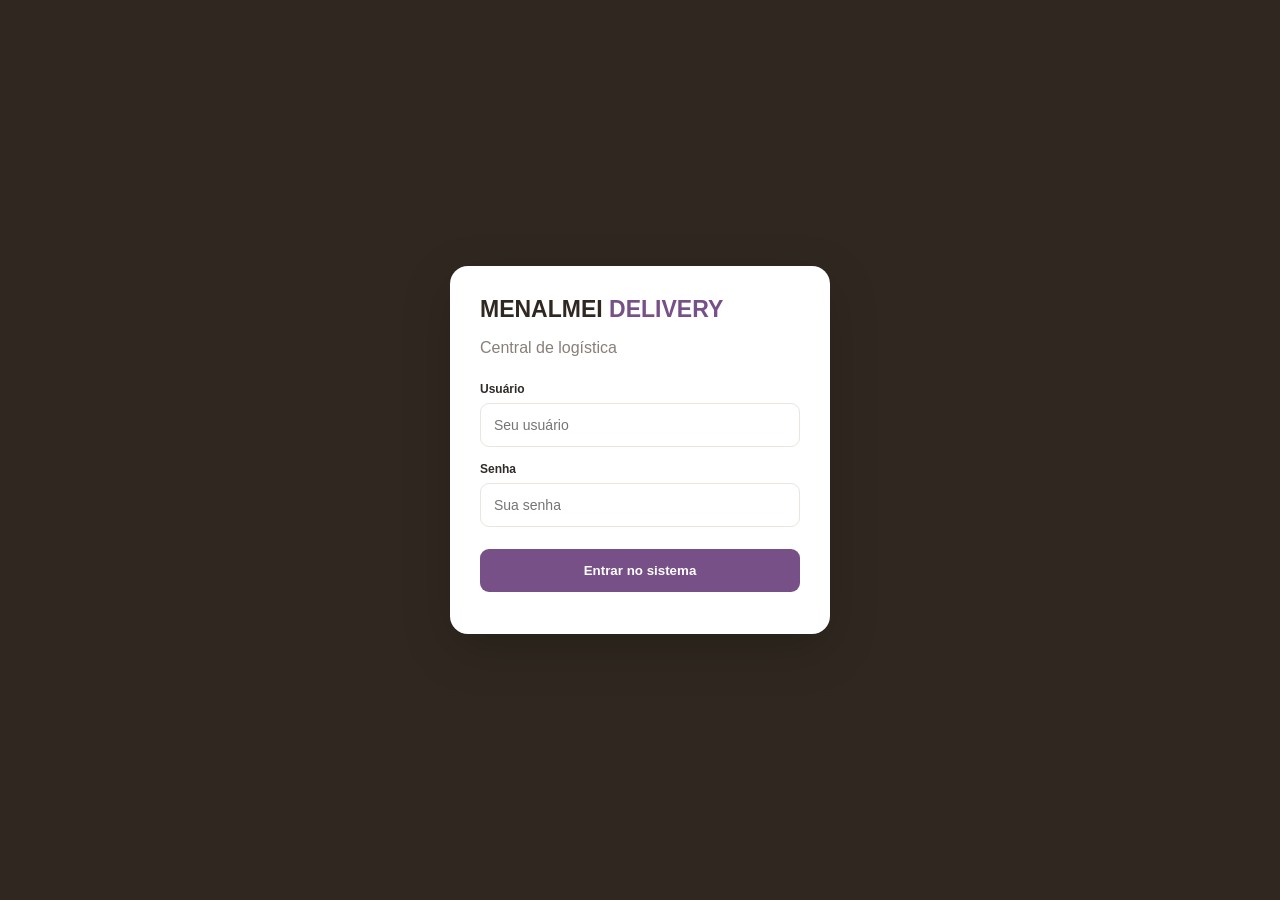
<file: Entregadores.html>
<!DOCTYPE html>
<html lang="pt-BR">
<head>
  <meta charset="UTF-8">
  <meta name="viewport" content="width=device-width, initial-scale=1">

  <title>Menalmei Delivery</title>

  <link rel="stylesheet" href="Style.css">
</head>

<body>

  <header class="topbar">
    <div class="logo">
      MENALMEI <span>DELIVERY</span>
      <small>CENTRAL DE LOGÍSTICA</small>
    </div>

    <div class="system-status">
      <span class="status-dot"></span>
      Sistema conectado
    </div>
  </header>

  <main class="container">

    <section class="welcome">
      <div>
        <h1>Central de entregas</h1>
        <p>Gerencie os pedidos e acompanhe seus entregadores.</p>
      </div>
      <div class="date" id="currentDate"></div>
    </section>

    <section class="stats">

      <div class="stat-card">
        <span>Entregas</span>
        <strong id="totalEntregas">0</strong>
      </div>

      <div class="stat-card">
        <span>Aguardando</span>
        <strong id="aguardando">0</strong>
      </div>

      <div class="stat-card">
        <span>Em rota</span>
        <strong id="emRota">0</strong>
      </div>

      <div class="stat-card">
        <span>Taxas acumuladas</span>
        <strong id="totalTaxas">R$ 0,00</strong>
      </div>

    </section>

    <nav class="navigation">
      <button class="nav-button active"
              onclick="abrirAba('inicio',this)">
        Visão geral
      </button>

      <button class="nav-button"
              onclick="abrirAba('entregas',this)">
        Entregas
      </button>

      <button class="nav-button"
              onclick="abrirAba('fechamento',this)">
        Fechamento semanal
      </button>

<button class="nav-button admin-only"
        onclick="abrirAba('gerenciar',this)">
  Gerenciar entregadores
</button>

<button class="nav-button admin-only"
        onclick="abrirAba('configuracoes',this)">
  Configurações
</button>
    </nav>

<!-- NAVEGAÇÃO MOBILE -->
<nav class="mobile-navigation">

  <button class="mobile-nav-button active"
          onclick="abrirAba('inicio',this)"
          data-aba="inicio">
    <span class="mobile-nav-icon">⌂</span>
    <span>Início</span>
  </button>

  <button class="mobile-nav-button"
          onclick="abrirAba('entregas',this)"
          data-aba="entregas">
    <span class="mobile-nav-icon">🛵</span>
    <span>Entregas</span>
  </button>

  <button class="mobile-nav-button"
          onclick="abrirAba('fechamento',this)"
          data-aba="fechamento">
    <span class="mobile-nav-icon">▤</span>
    <span>Fechamento</span>
  </button>

  <button class="mobile-nav-button admin-only"
        onclick="alternarMenuMais()">
    <span class="mobile-nav-icon">☰</span>
    <span>Mais</span>
  </button>

</nav>

<div id="menuMaisMobile" class="menu-mais-mobile hidden">

  <button class="mobile-more-button admin-only"
          onclick="abrirAba('gerenciar',this)">
    Gerenciar entregadores
  </button>

  <button class="mobile-more-button admin-only"
          onclick="abrirAba('configuracoes',this)">
    Configurações
  </button>

</div>

    <section id="inicio" class="tab-content">

      <div class="section-title">
        <h2>Seus entregadores</h2>
      </div>

      <div class="courier-grid" id="courierGrid">
        <div class="loading">Carregando entregadores...</div>
      </div>

    </section>

    <section id="entregas" class="tab-content hidden">

      <div class="section-title">
        <h2>Nova entrega</h2>
      </div>

      <div class="panel">

        <form id="deliveryForm">

          <div class="form-grid">

            <div class="field">
              <label>Nome do cliente</label>
              <input id="cliente" required>
            </div>

            <div class="field">
              <label>Origem do pedido</label>
              <select id="origem">
                <option>WhatsApp</option>
                <option>iFood</option>
                <option>99Food</option>
                <option>Outro</option>
              </select>
            </div>

	<div class="field">
  		<label>Localizador do pedido</label>
  		<input id="localizador"
         		placeholder="Código do pedido na plataforma">
	</div>

            <div class="field full">
              <label>Endereço completo</label>
              <input id="endereco" required>
            </div>

            <div class="field full">
              <label>Referência / localização</label>
              <input id="referencia">
            </div>

            <div class="field">
              <label>Entregador</label>
              <select id="entregador"></select>
            </div>

            <div class="field">
              <label>Veículo</label>
              <select id="veiculo">
                <option value="Bicicleta">Bicicleta</option>
                <option value="Moto">Moto</option>
              </select>
            </div>

            <div class="field">
              <label>Taxa de entrega (R$)</label>
              <input id="taxa" type="number"
                     min="0" step="0.50" required>
            </div>

            <div class="field">
              <label>Observações</label>
              <input id="observacao">
            </div>

          </div>

          <button type="submit" class="primary-button">
            Cadastrar entrega
          </button>

        </form>

      </div>

      <div class="section-title">
  <h2>Pedidos cadastrados</h2>
</div>

<div style="display:flex;gap:8px;margin-bottom:20px;flex-wrap:wrap">

  <button type="button"
          onclick="abrirCategoriaEntrega('aguardando')"
          id="btnAguardando"
          style="background:#E67E22;color:white">
    Aguardando
  </button>

  <button type="button"
          onclick="abrirCategoriaEntrega('rota')"
          id="btnRota"
          style="background:#1565C0;color:white">
    Em rota
  </button>

  <button type="button"
          onclick="abrirCategoriaEntrega('concluidos')"
          id="btnConcluidos"
          style="background:#2E7D32;color:white">
    Concluídos
  </button>

</div>

<div id="deliveryList" class="delivery-list">
  <div class="loading">Carregando...</div>
</div>


      <div class="panel" style="margin-top:25px">

        <h2>Histórico de entregas</h2>

        <p>Consulte as entregas de qualquer dia anterior.</p>

        <div class="form-grid">

          <div class="field">
            <label>Data para consulta</label>
            <input type="date" id="dataHistorico">
          </div>

        </div>

        <button type="button"
                class="primary-button"
                onclick="consultarHistorico()">
          Consultar histórico
        </button>

        <div id="historicoList" class="delivery-list"
             style="margin-top:20px">
        </div>

      </div>


    </section>

    <section id="fechamento" class="tab-content hidden">

      <div class="panel">
        <h2>Fechamento semanal</h2>

        <p>
          Período de segunda-feira até domingo.
          Pagamento previsto para quarta-feira.
        </p>

        <div class="field">
          <label>Escolher data da semana</label>
          <input type="date" id="dataSemana">
        </div>

        <button class="primary-button"
                onclick="carregarFechamento()">
          Consultar fechamento
        </button>

        <div id="fechamentoResultado"></div>
      </div>

    </section>

<section id="gerenciar" class="tab-content hidden">

  <div class="section-title">
    <h2>Gerenciar entregadores</h2>
    <p>Cadastre e administre sua equipe de entregas.</p>
  </div>

  <div class="panel">

    <h2>Adicionar entregador</h2>

    <form id="courierForm">

      <div class="form-grid">

        <div class="field">
          <label>Nome do entregador</label>
          <input id="novoEntregadorNome" required
                 placeholder="Ex: João Silva">
        </div>

        <div class="field">
          <label>Nome de usuário</label>
          <input id="novoEntregadorUsuario" required
                 placeholder="Ex: joao">
        </div>

        <div class="field">
          <label>Senha de acesso</label>
          <input id="novoEntregadorSenha" type="password"
                 minlength="6" required
                 placeholder="Mínimo de 6 caracteres">
        </div>

        <div class="field">
          <label>Veículo</label>
          <select id="novoEntregadorVeiculo" required>
            <option value="Moto">Moto</option>
            <option value="Bicicleta">Bicicleta</option>
            <option value="Carro">Carro</option>
            <option value="Variável">Variável</option>
          </select>
        </div>

<div class="field">
  <label>Telefone / WhatsApp</label>
  <input
    id="novoEntregadorTelefone"
    type="tel"
    required
    placeholder="Ex: (13) 99999-9999">
</div>

      </div>

      <button type="submit" class="primary-button">
        Adicionar entregador
      </button>

    </form>

  </div>

  <div class="section-title">
    <h2>Equipe cadastrada</h2>
  </div>

  <div id="courierManagementList" class="delivery-list">
    <div class="loading">Carregando equipe...</div>
  </div>

</section>


<section id="configuracoes" class="tab-content hidden">

  <div class="section-title">
    <h2>Configurações de acesso</h2>
    <p>Gerencie suas senhas e os acessos da equipe.</p>
  </div>

  <div class="panel">

    <h2>Alterar minha senha</h2>

    <form id="alterarSenhaForm">

      <div class="form-grid">

        <div class="field">
          <label>Senha atual</label>
          <input id="senhaAtual" type="password"
                 required autocomplete="current-password">
        </div>

        <div class="field">
          <label>Nova senha</label>
          <input id="novaSenha" type="password"
                 minlength="6" required
                 autocomplete="new-password">
        </div>

        <div class="field">
          <label>Confirmar nova senha</label>
          <input id="confirmarNovaSenha" type="password"
                 minlength="6" required
                 autocomplete="new-password">
        </div>

      </div>

      <button type="submit" class="primary-button">
        Alterar minha senha
      </button>

    </form>

  </div>

  <div class="panel">

    <h2>Redefinir senha de entregador</h2>

    <form id="redefinirSenhaForm">

      <div class="form-grid">

        <div class="field">
          <label>Selecionar entregador</label>
          <select id="entregadorSenha" required>
            <option value="">Carregando equipe...</option>
          </select>
        </div>

        <div class="field">
          <label>Nova senha do entregador</label>
          <input id="senhaEntregador" type="password"
                 minlength="6" required
                 autocomplete="new-password">
        </div>

        <div class="field">
          <label>Confirmar nova senha</label>
          <input id="confirmarSenhaEntregador" type="password"
                 minlength="6" required
                 autocomplete="new-password">
        </div>

      </div>

      <button type="submit" class="primary-button">
        Redefinir senha
      </button>

    </form>

  </div>

</section>


  </main>

  <footer>
    MENALMEI DELIVERY • Sistema de logística
  </footer>

  <script src="JavaScript.js"></script>

</body>
</html>
</file>
<file: Style.css>
:root {
  --brown: #302820;
  --purple: #765087;
  --purple-light: #eee7f1;
  --background: #f7f5f2;
  --white: #ffffff;
  --text: #302b28;
  --muted: #887f78;
  --border: #eae5df;
  --green: #278052;
  --orange: #b97831;
}

* {
  box-sizing: border-box;
}

body {
  margin: 0;
  background: var(--background);
  color: var(--text);
  font-family: Arial, sans-serif;
}

.topbar {
  background: var(--brown);
  color: white;
  padding: 19px 5%;
  display: flex;
  justify-content: space-between;
  align-items: center;
}

.logo {
  font-size: 20px;
  font-weight: 900;
  letter-spacing: 1px;
}

.logo span {
  color: #c7a3d2;
}

.logo small {
  display: block;
  font-size: 9px;
  letter-spacing: 3px;
  color: #cbbeb2;
  margin-top: 5px;
}

.system-status {
  font-size: 12px;
  color: #ddd4ca;
}

.status-dot {
  display: inline-block;
  width: 8px;
  height: 8px;
  background: #59c58a;
  border-radius: 50%;
  margin-right: 5px;
}

.container {
  max-width: 1150px;
  margin: 30px auto;
  padding: 0 18px;
}

.welcome {
  display: flex;
  justify-content: space-between;
  align-items: center;
  margin-bottom: 25px;
  gap: 15px;
}

.welcome h1 {
  font-size: 25px;
  margin: 0 0 7px;
}

.welcome p {
  color: var(--muted);
  margin: 0;
  font-size: 13px;
}

.date {
  color: var(--muted);
  font-size: 12px;
}

.stats {
  display: grid;
  grid-template-columns: repeat(4, 1fr);
  gap: 13px;
  margin-bottom: 25px;
}

.stat-card,
.panel,
.courier-card,
.delivery-card {
  background: var(--white);
  border: 1px solid var(--border);
  border-radius: 13px;
  padding: 18px;
}

.stat-card span {
  font-size: 12px;
  color: var(--muted);
}

.stat-card strong {
  display: block;
  font-size: 25px;
  margin-top: 9px;
}

.navigation {
  display: flex;
  gap: 8px;
  flex-wrap: wrap;
  margin-bottom: 25px;
}

.nav-button {
  background: var(--purple-light);
  color: var(--purple);
}

.nav-button.active {
  background: var(--purple);
  color: white;
}

button {
  border: 0;
  border-radius: 8px;
  padding: 12px 16px;
  cursor: pointer;
  font-weight: bold;
}

.primary-button {
  background: var(--purple);
  color: white;
  margin-top: 15px;
}

button:hover {
  opacity: .9;
}

.section-title {
  margin: 20px 0 13px;
}

.section-title h2,
.panel h2 {
  font-size: 18px;
  margin: 0;
}

.courier-grid {
  display: grid;
  grid-template-columns: repeat(2, 1fr);
  gap: 14px;
}

.courier-card h3 {
  margin: 0 0 8px;
}

.courier-card strong {
  color: var(--green);
  font-size: 23px;
}

.panel p {
  color: var(--muted);
  font-size: 13px;
  line-height: 1.6;
}

.form-grid {
  display: grid;
  grid-template-columns: 1fr 1fr;
  gap: 14px;
}

.field {
  margin-bottom: 13px;
}

.field label {
  display: block;
  font-size: 12px;
  font-weight: bold;
  margin-bottom: 7px;
  color: #625952;
}

input,
select {
  width: 100%;
  padding: 12px;
  border: 1px solid var(--border);
  border-radius: 8px;
  background: white;
  font-size: 14px;
  outline: none;
}

input:focus,
select:focus {
  border-color: var(--purple);
}

.full {
  grid-column: 1 / -1;
}

.delivery-list {
  display: grid;
  gap: 12px;
  margin-top: 15px;
}

.delivery-card h3 {
  margin: 0 0 7px;
  font-size: 15px;
}

.delivery-card p {
  font-size: 12px;
  color: var(--muted);
  line-height: 1.6;
}

.loading {
  padding: 20px;
  text-align: center;
  color: var(--muted);
}

.hidden {
  display: none !important;
}

footer {
  text-align: center;
  padding: 25px;
  font-size: 11px;
  color: var(--muted);
}

@media (max-width: 700px) {

  /* Estrutura geral */
  .container {
    margin: 18px auto;
    padding: 0 14px;
  }

  /* Menu principal */
  .navigation {
  display: grid;
  grid-template-columns: 1fr 1fr;
  gap: 12px;
  margin-bottom: 28px;
}

.nav-button {
  display: flex;
  align-items: center;
  justify-content: center;
  width: 100%;
  min-height: 58px;
  padding: 12px 10px;
  font-size: 13px;
  line-height: 1.4;
  text-align: center;
  border-radius: 12px;
  box-shadow: 0 2px 6px rgba(0,0,0,0.05);
  transition: transform 0.15s ease, background 0.15s ease;
}

  /* Indicadores */
  .stats {
    grid-template-columns: 1fr 1fr;
    gap: 10px;
  }

  .stat-card {
    padding: 14px;
  }

  .stat-card strong {
    font-size: 20px;
  }

  /* Entregadores */
  .courier-grid {
    grid-template-columns: 1fr;
    gap: 12px;
  }

  /* Formulários */
  .form-grid {
    grid-template-columns: 1fr;
    gap: 8px;
  }

  .full {
    grid-column: auto;
  }

  .field {
    margin-bottom: 15px;
  }

  input,
  select {
    min-height: 46px;
    font-size: 16px;
  }

  /* Botões principais */
  button {
    min-height: 44px;
    padding: 12px 14px;
    font-size: 13px;
  }

  .primary-button {
    width: 100%;
    min-height: 48px;
    margin-top: 10px;
  }

  /* Categorias: Aguardando, Em rota e Concluídos */
  #btnAguardando,
#btnRota,
#btnConcluidos {
  flex: 1 1 0;
  min-width: 0;
  min-height: 54px;
  padding: 10px 6px;
  font-size: 12px;
  line-height: 1.4;
  border-radius: 12px;
  box-shadow: 0 2px 6px rgba(0,0,0,0.08);
  transition: transform 0.15s ease, opacity 0.15s ease;
}

  /* Cartões das entregas */
  .delivery-list {
    gap: 16px;
    margin-top: 16px;
  }

  .delivery-card {
  padding: 19px 16px;
  border-radius: 14px;
  box-shadow: 0 3px 10px rgba(0,0,0,0.04);
}

  .delivery-card h3 {
    font-size: 16px;
    line-height: 1.4;
  }

  .delivery-card p {
  font-size: 13px;
  color: #625952;
  line-height: 1.8;
  margin: 10px 0;
  overflow-wrap: anywhere;
}

  /* Organização dos botões dos pedidos ativos */
  .delivery-card .actions {
    display: grid;
    grid-template-columns: repeat(2, minmax(0, 1fr));
    gap: 10px;
    margin-top: 18px;
    width: 100%;
  }

  .delivery-card .actions button {
    width: 100%;
    min-width: 0;
    min-height: 50px;
    margin: 0;
    padding: 10px 8px;
    font-size: 13px;
    line-height: 1.35;
    border-radius: 11px;
    white-space: normal;
    overflow-wrap: anywhere;
  }
  /* Botões dentro dos cartões */
    /* Botões dentro dos cartões */
  .delivery-actions {
    display: grid;
    grid-template-columns: repeat(2, minmax(0, 1fr));
    gap: 10px;
    margin-top: 20px;
    width: 100%;
  }

  .delivery-actions button {
    width: 100%;
    min-width: 0;
    max-width: 100%;
    min-height: 50px;
    padding: 12px 8px;
    font-size: 13px;
    line-height: 1.4;
    border-radius: 11px;
    white-space: normal;
    overflow-wrap: anywhere;
    margin: 0;
  }

  /* Cabeçalhos e painéis */
  .section-title {
    margin: 24px 0 15px;
  }

  .section-title h2,
  .panel h2 {
    font-size: 17px;
  }

  .panel {
    padding: 16px;
    border-radius: 12px;
  }

  /* Cabeçalho */
  .topbar {
    padding: 16px;
    gap: 10px;
  }

  .logo {
    font-size: 17px;
  }

  .system-status {
    font-size: 10px;
    white-space: nowrap;
  }

  /* Boas-vindas */
  .welcome {
    align-items: flex-start;
    flex-direction: column;
    gap: 8px;
  }

  .welcome h1 {
    font-size: 22px;
  }

  .welcome p {
    line-height: 1.5;
  }

  footer {
    padding: 22px 12px;
  }
}

/* NAVEGAÇÃO MOBILE - MENALMEI DELIVERY */

.mobile-navigation,
.menu-mais-mobile {
  display: none;
}

@media (max-width: 700px) {

  /* Esconde o menu original no celular */
  .navigation {
    display: none !important;
  }

  /* Barra inferior */
  .mobile-navigation {
    display: flex;
    position: fixed;
    bottom: 0;
    left: 0;
    width: 100%;
    z-index: 9999;

    background: #ffffff;
    border-top: 1px solid #eae5df;
    box-shadow: 0 -4px 15px rgba(0,0,0,0.08);

    justify-content: space-around;
    align-items: center;

    padding: 8px 5px;
    padding-bottom: calc(8px + env(safe-area-inset-bottom));
  }

  /* Botões da barra */
  .mobile-nav-button {
    flex: 1;
    display: flex;
    flex-direction: column;
    align-items: center;
    justify-content: center;

    gap: 4px;
    min-height: 58px;
    padding: 6px 4px;

    background: transparent;
    color: #887f78;

    border-radius: 12px;
    font-size: 11px;
    font-weight: bold;
  }

  /* Ícones */
  .mobile-nav-icon {
    font-size: 23px;
    line-height: 1;
  }

  /* Aba ativa */
  .mobile-nav-button.active {
    color: #765087;
    background: #eee7f1;
  }

  /* Menu Mais */
  .menu-mais-mobile {
    position: fixed;
    bottom: calc(82px + env(safe-area-inset-bottom));
    right: 12px;

    width: 220px;
    z-index: 10000;

    background: white;
    border: 1px solid #eae5df;
    border-radius: 14px;
    padding: 10px;

    box-shadow: 0 6px 25px rgba(0,0,0,0.15);
  }

  .menu-mais-mobile:not(.hidden) {
    display: flex;
    flex-direction: column;
    gap: 8px;
  }

  .mobile-more-button {
    width: 100%;
    text-align: left;
    padding: 14px;
    background: #eee7f1;
    color: #765087;
    border-radius: 10px;
  }

  /* Evita conteúdo escondido atrás da barra */
  body {
    padding-bottom: 100px;
  }

}
</file>
